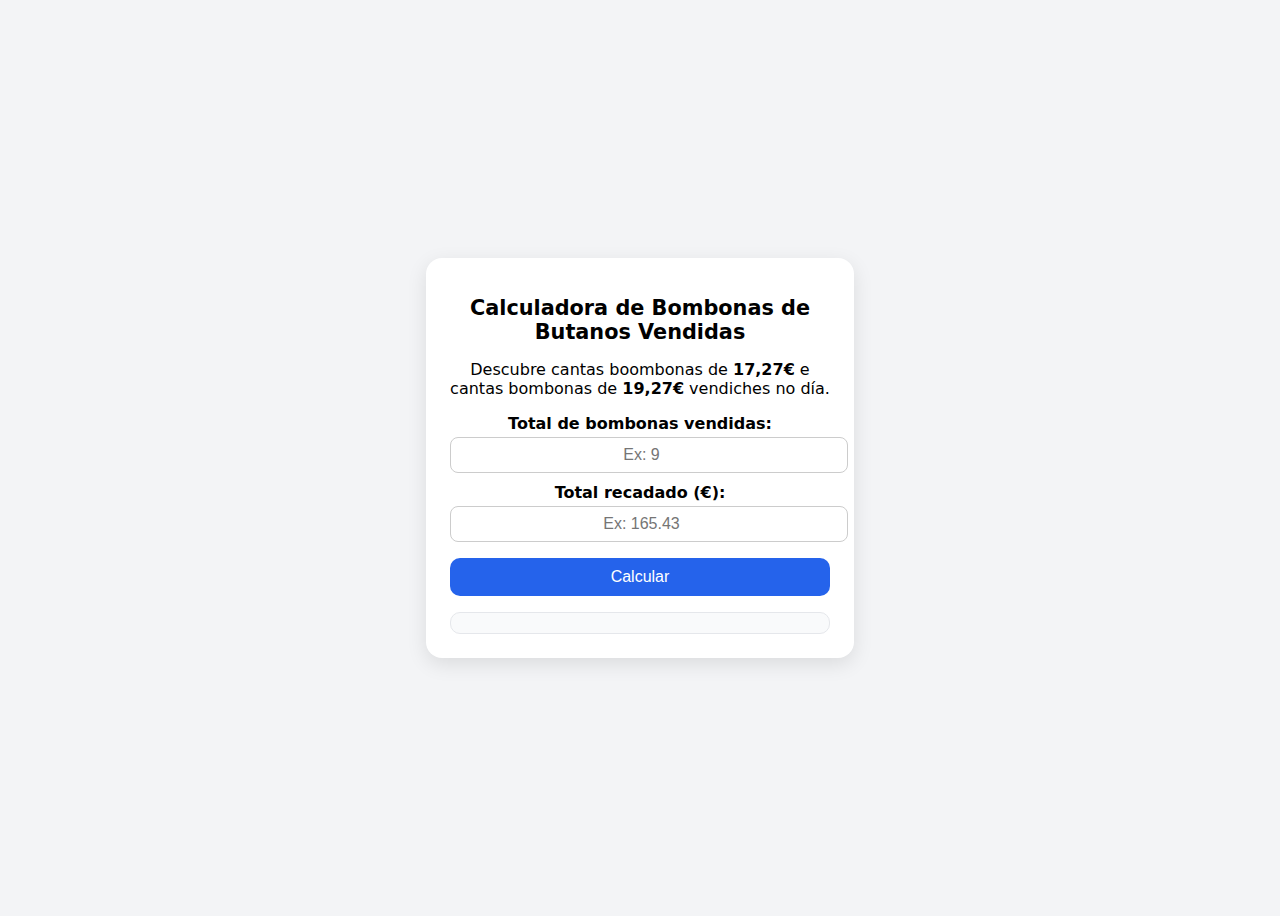
<file: bombonas.html>
<!DOCTYPE html>
<html lang="gl">
  <head>
    <meta charset="UTF-8" />
    <title>Calculadora de Bombonas Vendidas</title>
    <meta name="viewport" content="width=device-width, initial-scale=1" />
    <link rel="stylesheet" href="./secondary.css" />
  </head>
  <body>
    <div class="card">
      <h1>Calculadora de Bombonas de Butanos Vendidas</h1>
      <p>
        Descubre cantas boombonas de <strong>17,27€</strong> e cantas bombonas
        de <strong>19,27€</strong>
        vendiches no día.
      </p>

      <label>Total de bombonas vendidas:</label>
      <input id="totalVendidas" type="number" step="1" placeholder="Ex: 9" />

      <label>Total recadado (€):</label>
      <input
        id="totalMontante"
        type="number"
        step="0.01"
        placeholder="Ex: 165.43"
      />

      <button id="calcular">Calcular</button>

      <div id="saida" class="resultado"></div>
    </div>
    <script src="./secondary.js"></script>
  </body>
</html>
</file>
<file: secondary.css>
body {
  font-family: system-ui, sans-serif;
  background: #f3f4f6;
  display: flex;
  align-items: center;
  justify-content: center;
  min-height: 100vh;
}
.card {
  background: #fff;
  padding: 24px;
  border-radius: 16px;
  box-shadow: 0 6px 20px rgba(0, 0, 0, 0.1);
  width: 380px;
  text-align: center;
}
h1 {
  font-size: 1.3rem;
  margin-bottom: 12px;
}
label {
  display: block;
  margin-top: 10px;
  font-weight: 600;
}
input {
  width: 100%;
  padding: 8px;
  margin-top: 4px;
  border: 1px solid #ccc;
  border-radius: 8px;
  font-size: 1rem;
  text-align: center;
}
button {
  margin-top: 16px;
  width: 100%;
  padding: 10px;
  background: #2563eb;
  color: white;
  border: none;
  border-radius: 10px;
  font-size: 1rem;
  cursor: pointer;
}
button:hover {
  background: #1d4ed8;
}
.resultado {
  margin-top: 16px;
  font-size: 1rem;
  padding: 10px;
  background: #f9fafb;
  border-radius: 10px;
  border: 1px solid #e5e7eb;
}
.erro {
  color: #b91c1c;
}
</file>
